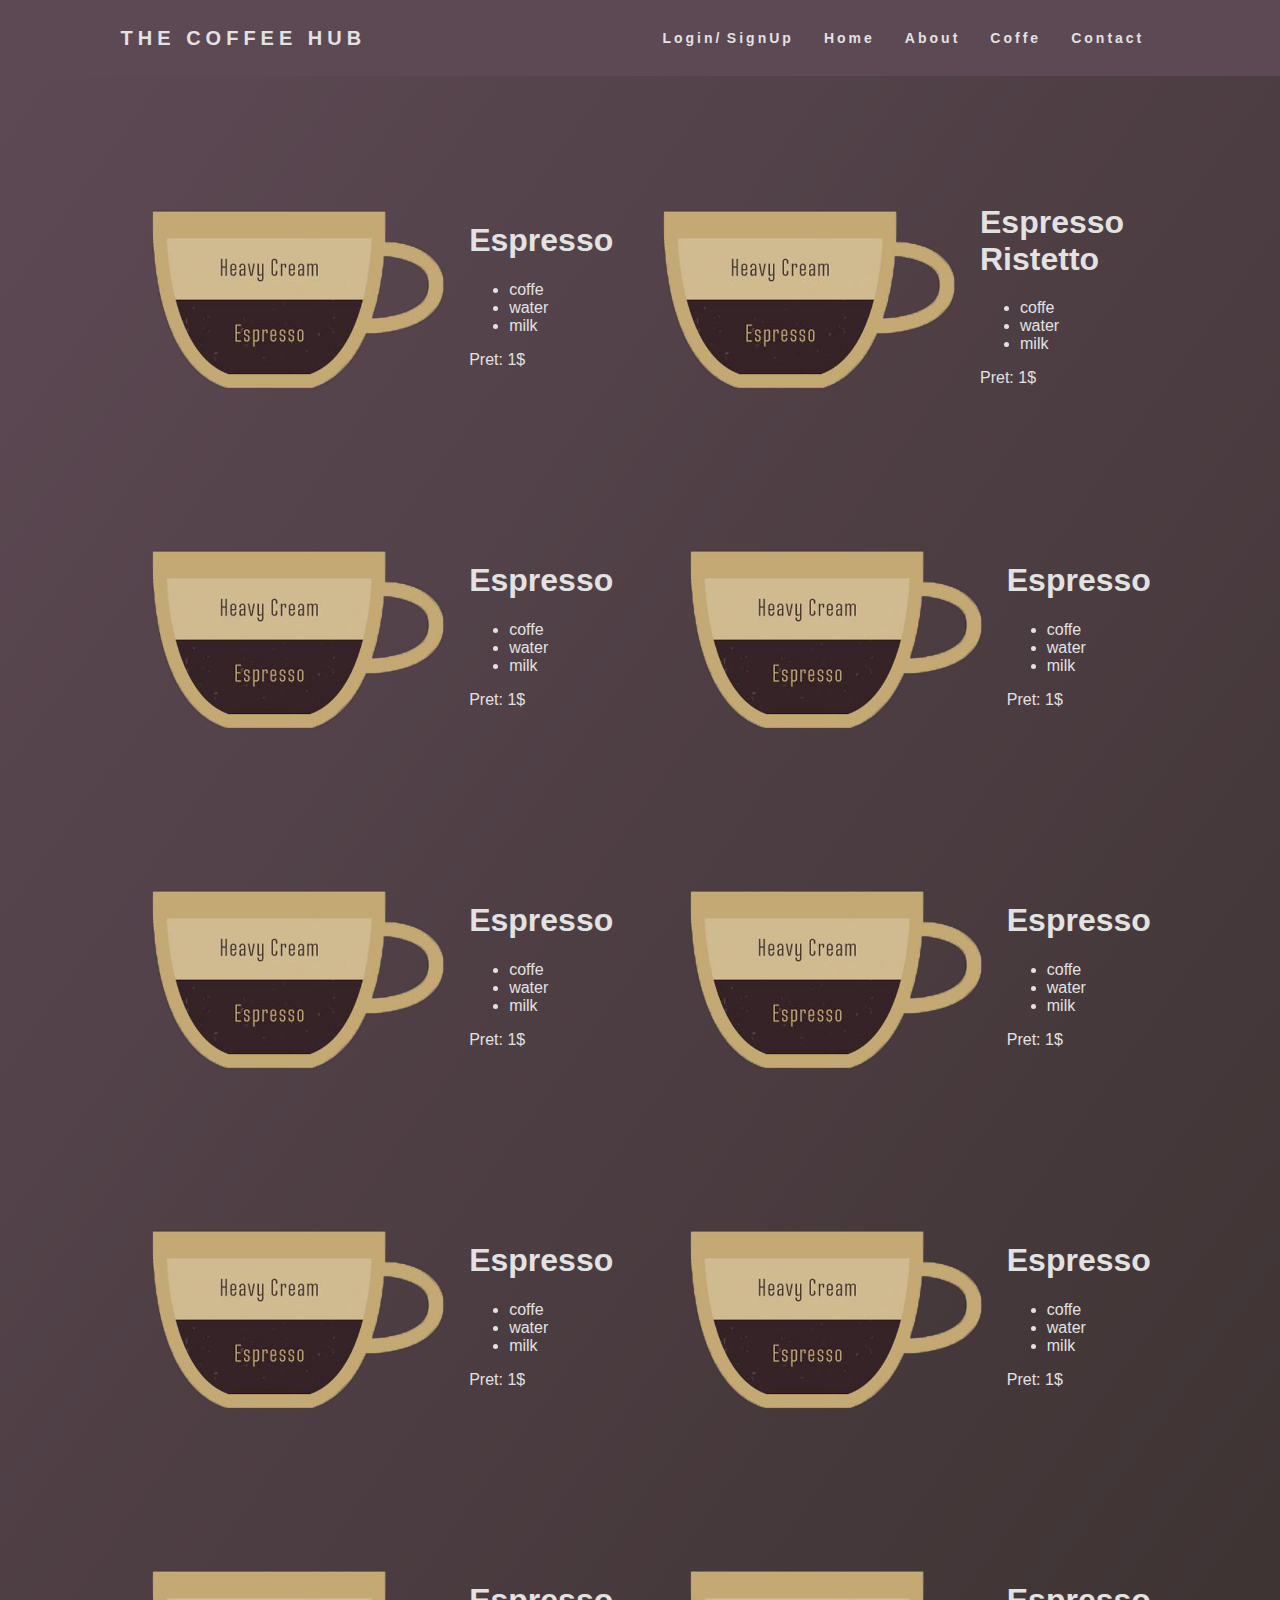
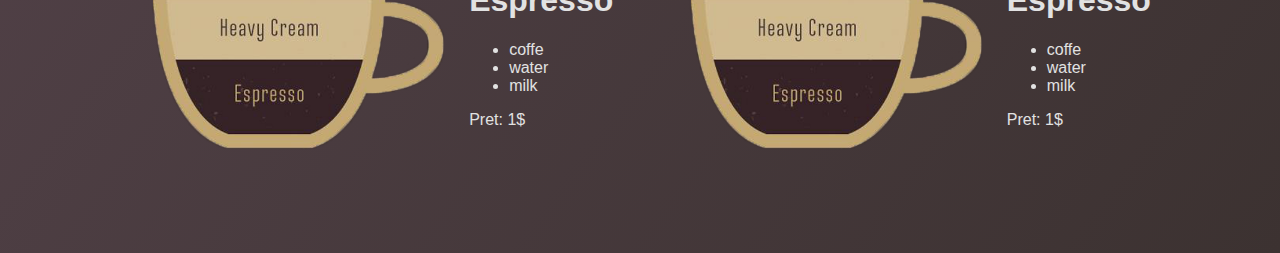
<file: menu.html>
<!DOCTYPE html>
<html lang="en">
<head>
    <meta charset="UTF-8">
    <meta http-equiv="X-UA-Compatible" content="IE=edge">
    <meta name="viewport" content="width=device-width, initial-scale=1.0">
    <link rel="stylesheet" href="./css/styles.css">
    <link rel="stylesheet" href="./css/menu.css">
    <title>The Coffe Hub</title>
</head>
<body>

    <nav>
        <a href="./index.html">
    <div class="logo">
        <h4>The Coffee Hub</h4>
    </div>
</a>
    <ul class="nav-links">
        <li>
            <a href="./login.html">Login/</a>
            <a href="./register.html">SignUp</a>
        </li>
        <li>
            <a href="./index.html">Home</a>
        </li>
        <li>
            <a href="#footer">About</a>
        </li>
        <li>
            <a href="./menu.html">Coffe</a>
        </li>
        <li>
            <a href="./contact.html">Contact</a>
        </li>
      
    </ul>
    <div class="burger">
        <div class="line1"></div>
        <div class="line2"></div>
        <div class="line3"></div>
    </div>
</nav>
    
    <div class="meniu">
        <div class= "listaCafeluta">
            <img src="./img/cafeluta3.png" alt="" class="cafelutaItem">
            <div class="rightDesc">
                <h1 class="numeCafea">Espresso</h1>
                <div class="descriere">
                    <ul>
                        <li>coffe</li>
                        <li>water</li>
                        <li>milk</li>
                    </ul>
                    Pret: 1$
                </div> 
            </div>             
        </div>
        
        <div class= "listaCafeluta">
            <img src="./img/cafeluta3.png" alt="" class="cafelutaItem">
            <div class="rightDesc">
                <h1 class="numeCafea">Espresso Ristetto</h1>
                <div class="descriere">
                    <ul>
                        <li>coffe</li>
                        <li>water</li>
                        <li>milk</li>
                    </ul>
                    Pret: 1$
                </div> 
            </div>             
        </div>
        <div class= "listaCafeluta">
            <img src="./img/cafeluta3.png" alt="" class="cafelutaItem">
            <div class="rightDesc">
                <h1 class="numeCafea">Espresso</h1>
                <div class="descriere">
                    <ul>
                        <li>coffe</li>
                        <li>water</li>
                        <li>milk</li>
                    </ul>
                    Pret: 1$
                </div> 
            </div>             
        </div>
        <div class= "listaCafeluta">
            <img src="./img/cafeluta3.png" alt="" class="cafelutaItem">
            <div class="rightDesc">
                <h1 class="numeCafea">Espresso</h1>
                <div class="descriere">
                    <ul>
                        <li>coffe</li>
                        <li>water</li>
                        <li>milk</li>
                    </ul>
                    Pret: 1$
                </div> 
            </div>             
        </div>
        <div class= "listaCafeluta">
            <img src="./img/cafeluta3.png" alt="" class="cafelutaItem">
            <div class="rightDesc">
                <h1 class="numeCafea">Espresso</h1>
                <div class="descriere">
                    <ul>
                        <li>coffe</li>
                        <li>water</li>
                        <li>milk</li>
                    </ul>
                    Pret: 1$
                </div> 
            </div>             
        </div>
        <div class= "listaCafeluta">
            <img src="./img/cafeluta3.png" alt="" class="cafelutaItem">
            <div class="rightDesc">
                <h1 class="numeCafea">Espresso</h1>
                <div class="descriere">
                    <ul>
                        <li>coffe</li>
                        <li>water</li>
                        <li>milk</li>
                    </ul>
                    Pret: 1$
                </div> 
            </div>             
        </div>
        <div class= "listaCafeluta">
            <img src="./img/cafeluta3.png" alt="" class="cafelutaItem">
            <div class="rightDesc">
                <h1 class="numeCafea">Espresso</h1>
                <div class="descriere">
                    <ul>
                        <li>coffe</li>
                        <li>water</li>
                        <li>milk</li>
                    </ul>
                    Pret: 1$
                </div> 
            </div>             
        </div>
        <div class= "listaCafeluta">
            <img src="./img/cafeluta3.png" alt="" class="cafelutaItem">
            <div class="rightDesc">
                <h1 class="numeCafea">Espresso</h1>
                <div class="descriere">
                    <ul>
                        <li>coffe</li>
                        <li>water</li>
                        <li>milk</li>
                    </ul>
                    Pret: 1$
                </div> 
            </div>             
        </div>
        <div class= "listaCafeluta">
            <img src="./img/cafeluta3.png" alt="" class="cafelutaItem">
            <div class="rightDesc">
                <h1 class="numeCafea">Espresso</h1>
                <div class="descriere">
                    <ul>
                        <li>coffe</li>
                        <li>water</li>
                        <li>milk</li>
                    </ul>
                    Pret: 1$
                </div> 
            </div>             
        </div>
        <div class= "listaCafeluta">
            <img src="./img/cafeluta3.png" alt="" class="cafelutaItem">
            <div class="rightDesc">
                <h1 class="numeCafea">Espresso</h1>
                <div class="descriere">
                    <ul>
                        <li>coffe</li>
                        <li>water</li>
                        <li>milk</li>
                    </ul>
                    Pret: 1$
                </div> 
            </div>             
        </div>

        
        </div>
        
        
<script src="app.js"></script>
    
</body>
</html>
</file>
<file: css/styles.css>
body {
  margin: 0px;
  padding: 0px;
  box-sizing: border-box;
  font-family: "Poppins", sans-serif;
}

/* NAVBAR */

nav {
  display: flex;
  justify-content: space-around;
  align-items: center;
  min-height: 8vh;
  background-color: #5d4954;
}

.logo {
  color: rgb(226, 226, 226);
  text-transform: uppercase;
  letter-spacing: 5px;
  font-size: 20px;
  cursor: pointer;
}

nav a {
  text-decoration: none;
}

.nav-links {
  display: flex;
  justify-content: space-around;
  width: 40%;
}

.nav-links li {
  list-style: none;
}

.nav-links a {
  text-decoration: none;
  color: rgb(226, 226, 226);
  letter-spacing: 3px;
  font-weight: bold;
  font-size: 14px;
}

.burger {
  display: none;
}

.burger div {
  width: 25px;
  height: 3px;
  background-color: rgb(226, 226, 226);
  margin: 5px;
}

.topPicks {
  height: 93vh;
  background-image: url("https://images.pexels.com/photos/4046718/pexels-photo-4046718.jpeg?auto=compress&cs=tinysrgb&dpr=2&h=750&w=1260");
  color: #5d4954;
  display: flex;
  justify-content: space-around;
  align-items: center;
  text-align: center;
  font-weight: 500;
}

.pickItemImg {
  width: 100%;
}

.mostWanted {
  font-weight: 900;
  color: #5d4954;
  font-size: 40px;
  padding-bottom: 50px;
}

.slider {
  padding: 3% 5%;
  background: linear-gradient(to left top, #3c3231, #5d4954);
  display: flex;
  justify-content: space-around;
  align-items: center;
}

.cafelutaItem {
  height: 300px;
  width: 300px;
}

.rightButton {
  cursor: pointer;
}

.leftButton {
  cursor: pointer;
}

.rightButton div {
  width: 40px;
  height: 3px;
  margin: 5px;
  background-color: rgb(226, 226, 226);
}
.leftButton div {
  width: 40px;
  height: 3px;
  margin: 5px;
  background-color: rgb(226, 226, 226);
}

.buttonContainer {
  display: flex;
  justify-content: space-around;
  align-items: center;
  height: 20vh;
  width: 100%;
  background: linear-gradient(to left top, #3c3231, #5d4954);
}
.randomBtn {
  padding: 10px 20px;
  font-size: 30px;
  font-weight: 700;
  color: #5d4954;
  background-color: whitesmoke;
  border-radius: 30px;
  cursor: pointer;
}

.buttonLine1 {
  transform: rotate(45deg) translate(-5px, -20px);
}

.buttonLine2 {
  transform: rotate(-45deg) translate(5px, 8px);
}

.buttonLine3 {
  transform: rotate(45deg) translate(16px, 20px);
}

.buttonLine4 {
  transform: rotate(-45deg) translate(5px, -8px);
}

.coffeBackground {
  display: flex;
  justify-content: space-evenly;
  align-items: center;
  height: 100vh;
}
.picture {
  width: 100%;
}
.cbLeft {
  display: flex;
  flex-direction: column;
  justify-content: center;
  align-items: center;
}

.coffeDesc1 {
  font-weight: 600;
  color: #5d4954;
  font-size: 50px;
  text-align: center;
  padding: 30px;
}

.coffeDesc2 {
  font-weight: 500;
  font-size: 30px;
  text-align: center;
  color: #5d4954;
  padding: 30px;
}

.tryNow {
  margin-top: 30px;
  padding: 20px 50px;
  font-size: 30px;
  font-weight: 700;
  color: #5d4954;
  background-color: whitesmoke;
  border-radius: 30px;
  cursor: pointer;
}

.gallery {
  display: flex;

  padding: 50px;
  background: linear-gradient(to left top, #3c3231, #5d4954);
  text-align: center;
  color: rgb(226, 226, 226);
}

.galleryItem {
  flex: 1;
  padding: 50px;
}

.galleryImg {
  width: 100%;
  border-radius: 40px;
}

.newArrivals {
  display: flex;
}

.naItem {
  flex: 1;
  justify-content: center;
  background-color: white;
  color: #5d4954;
  align-items: center;
  text-align: center;
  flex-direction: column;
  display: flex;
}

.naImg {
  width: 100%;
  height: 600px;
  object-fit: cover;
}

.naTitle {
  font-size: 40px;
}

footer {
  display: flex;
}

.footerLeft {
  flex: 1;
  display: flex;
  justify-content: space-around;
  padding: 50px 0px;
}

.fMenuTitle {
  font-size: 16px;
}

.fList {
  list-style: none;
  padding: 0px;
}

.fListItem {
  margin-bottom: 20px;
  color: #5d4954;
  cursor: pointer;
}

.footerRight {
  flex: 1;
  padding: 50px 50px 50px 0px;
  display: flex;
  flex-direction: column;
  justify-content: space-between;
  align-items: center;
  text-align: center;
}

.fInput {
  padding: 5px;
  border-radius: 8px;
}

.fInput::placeholder {
  color: #5d4954;
}

.fButton {
  color: #5d4954;
  border-radius: 8px;
  padding: 5px;
  background-color: white;
  cursor: pointer;
}

.fIcon {
  width: 20px;
  height: 20px;
  margin-right: 10px;
}

.copyright {
  font-weight: 300;
  font-size: 14px;
  text-align: center;
}

@media screen and (max-width: 1024px) {
  .nav-links {
    width: 60%;
  }
}

@media screen and (max-width: 768px) {
  body {
    overflow-x: hidden;
  }
  .nav-links {
    position: absolute;
    right: 0px;
    height: 93.5vh;
    top: 8vh;
    background-color: rgba(84, 73, 93, 0.5);
    display: flex;
    flex-direction: column;
    align-items: center;
    width: 40%;
    transform: translateX(100%);
    transition: all 0.5s ease-in;
  }

  .nav-links a {
    color: whitesmoke;
    font-weight: 900;
  }

  .nav-links li {
    opacity: 0;
  }

  .burger {
    display: block;
    cursor: pointer;
  }

  .gallery {
    display: flex;
    flex-direction: column;
  }

  .listaCafeluta {
    flex-direction: column;
  }

  footer {
    display: flex;
    flex-direction: column;
    justify-content: center;
    text-align: center;
  }

  .listaCafeluta {
    width: 100%;
  }

  .imgItem {
    object-fit: cover;
  }

  .newArrivals {
    display: flex;
    flex-direction: column;
  }

  .coffeBackground {
    display: flex;
    flex-direction: column;
  }

  .coffeDesc1 {
    font-size: 30px;
    padding: 10px;
  }

  .coffeDesc2 {
    font-size: 20px;
    padding: 5px;
  }

  .footerRightMenu {
    margin-left: 12%;
  }

  .nav-active {
    transform: translate(0%);
  }

  @keyframes navLinkFade {
    from {
      opacity: 0;
      transform: translateX(50px);
    }
    to {
      opacity: 1;
      transform: translateX(0px);
    }
  }

  .toogle .line1 {
    transform: rotate(-45deg) translate(-5px, 6px);
    transition: all 0.5s ease-in;
  }
  .toogle .line2 {
    opacity: 0;
    transition: all 0.5s ease-in;
  }
  .toogle .line3 {
    transform: rotate(45deg) translate(-5px, -6px);
    transition: all 0.5s ease-in;
  }
}
</file>
<file: css/menu.css>
.meniu {
  padding: 3% 8%;
  display: flex;
  flex-wrap: wrap;
  background: linear-gradient(to left top, #3c3231, #5d4954);
  justify-content: space-around;
  align-items: center;
  text-align: center;
  color: white;
}

.listaCafeluta {
  display: flex;
  text-align: left;
  justify-content: center;
  align-items: center;
  flex: 1;
}

.cafelutaItem {
  width: 300px;
  height: 300px;
  padding: 20px;
}

.numeCafea {
  color: rgb(226, 226, 226);
}

.descriere {
  color: rgb(226, 226, 226);
}
</file>
